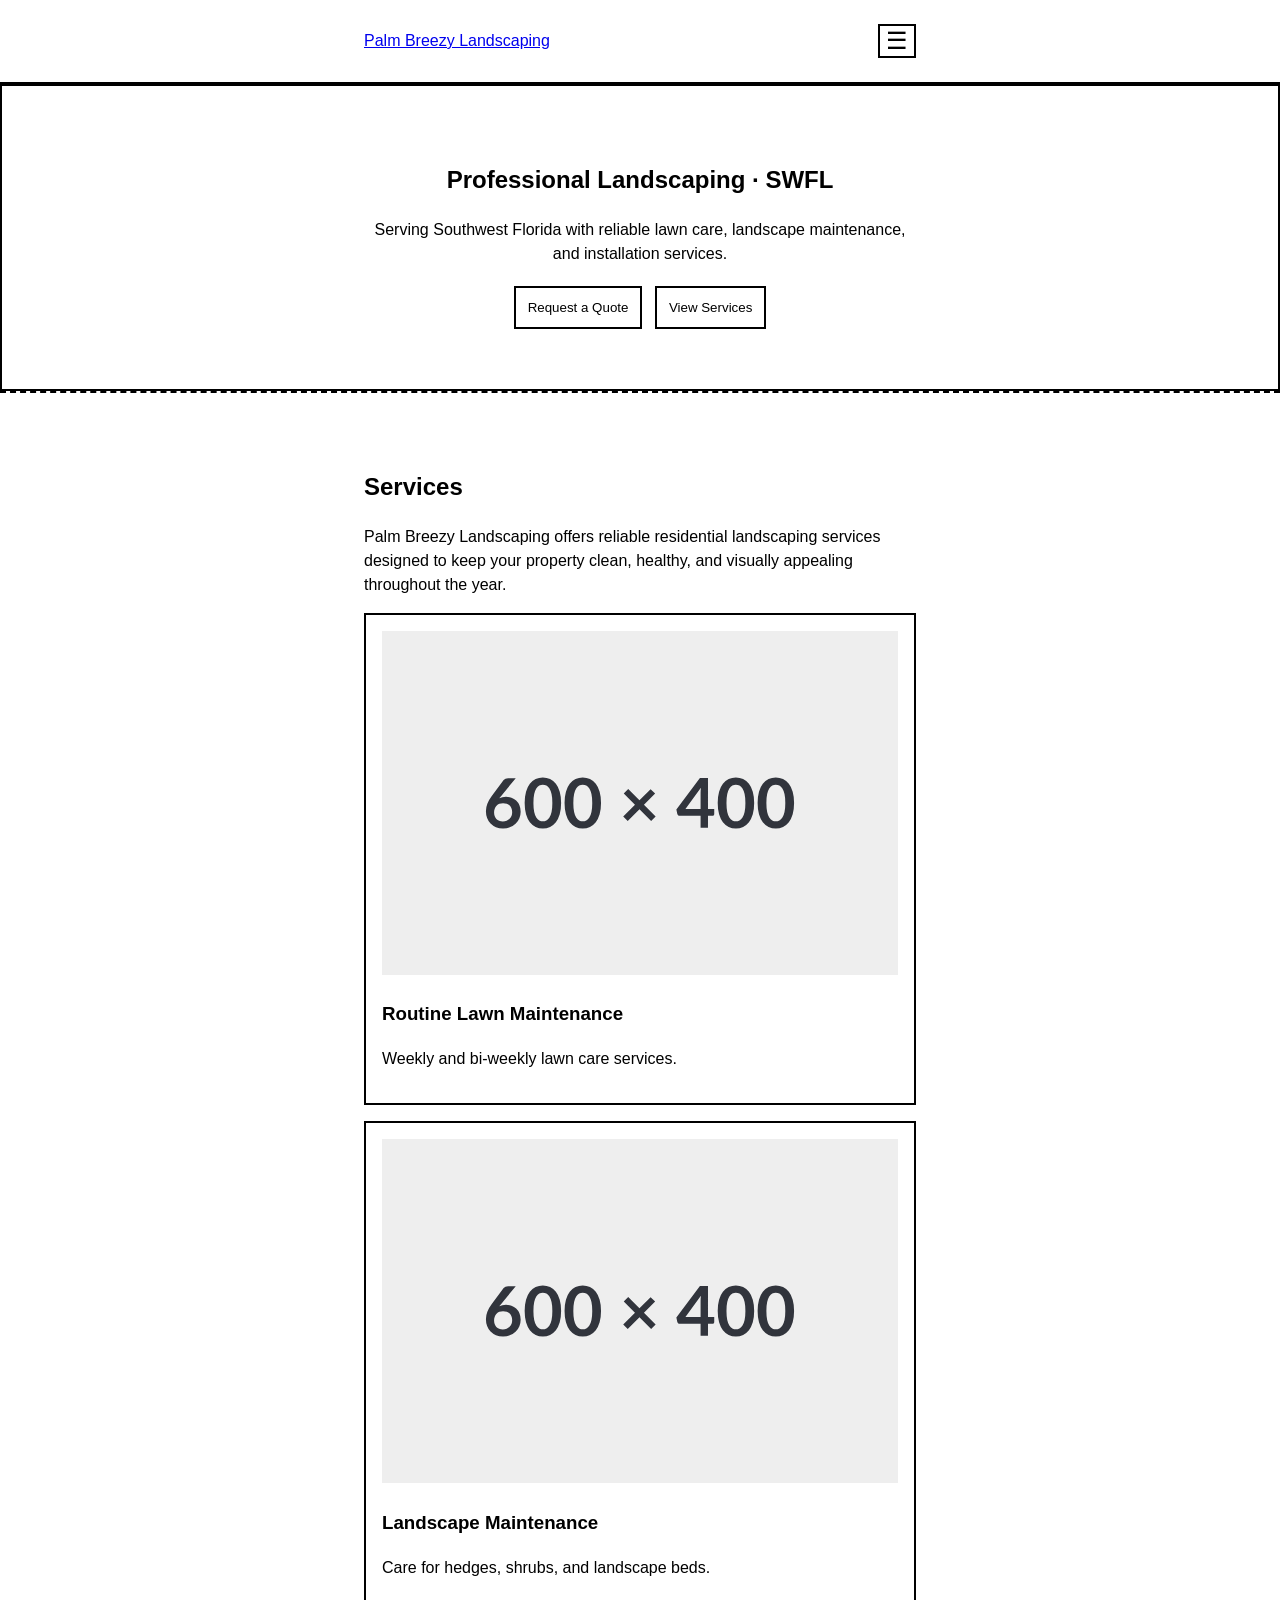
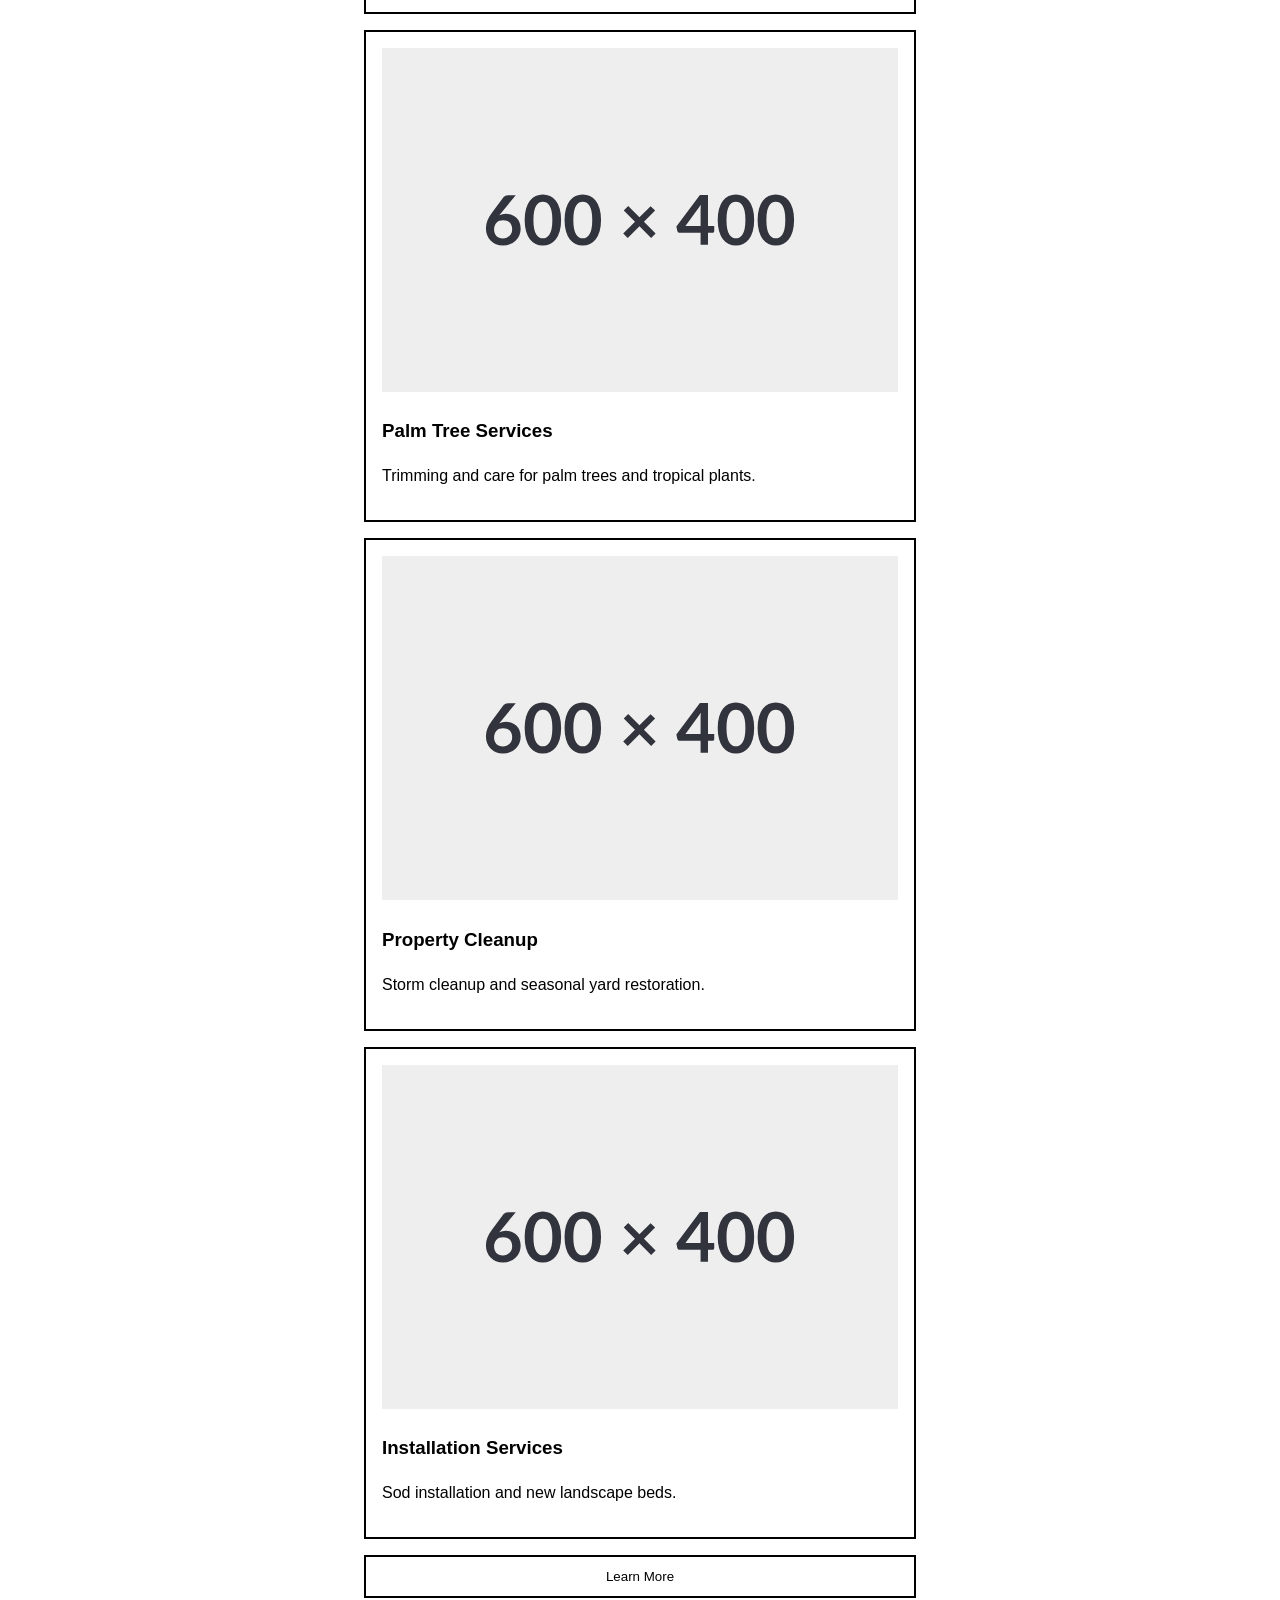
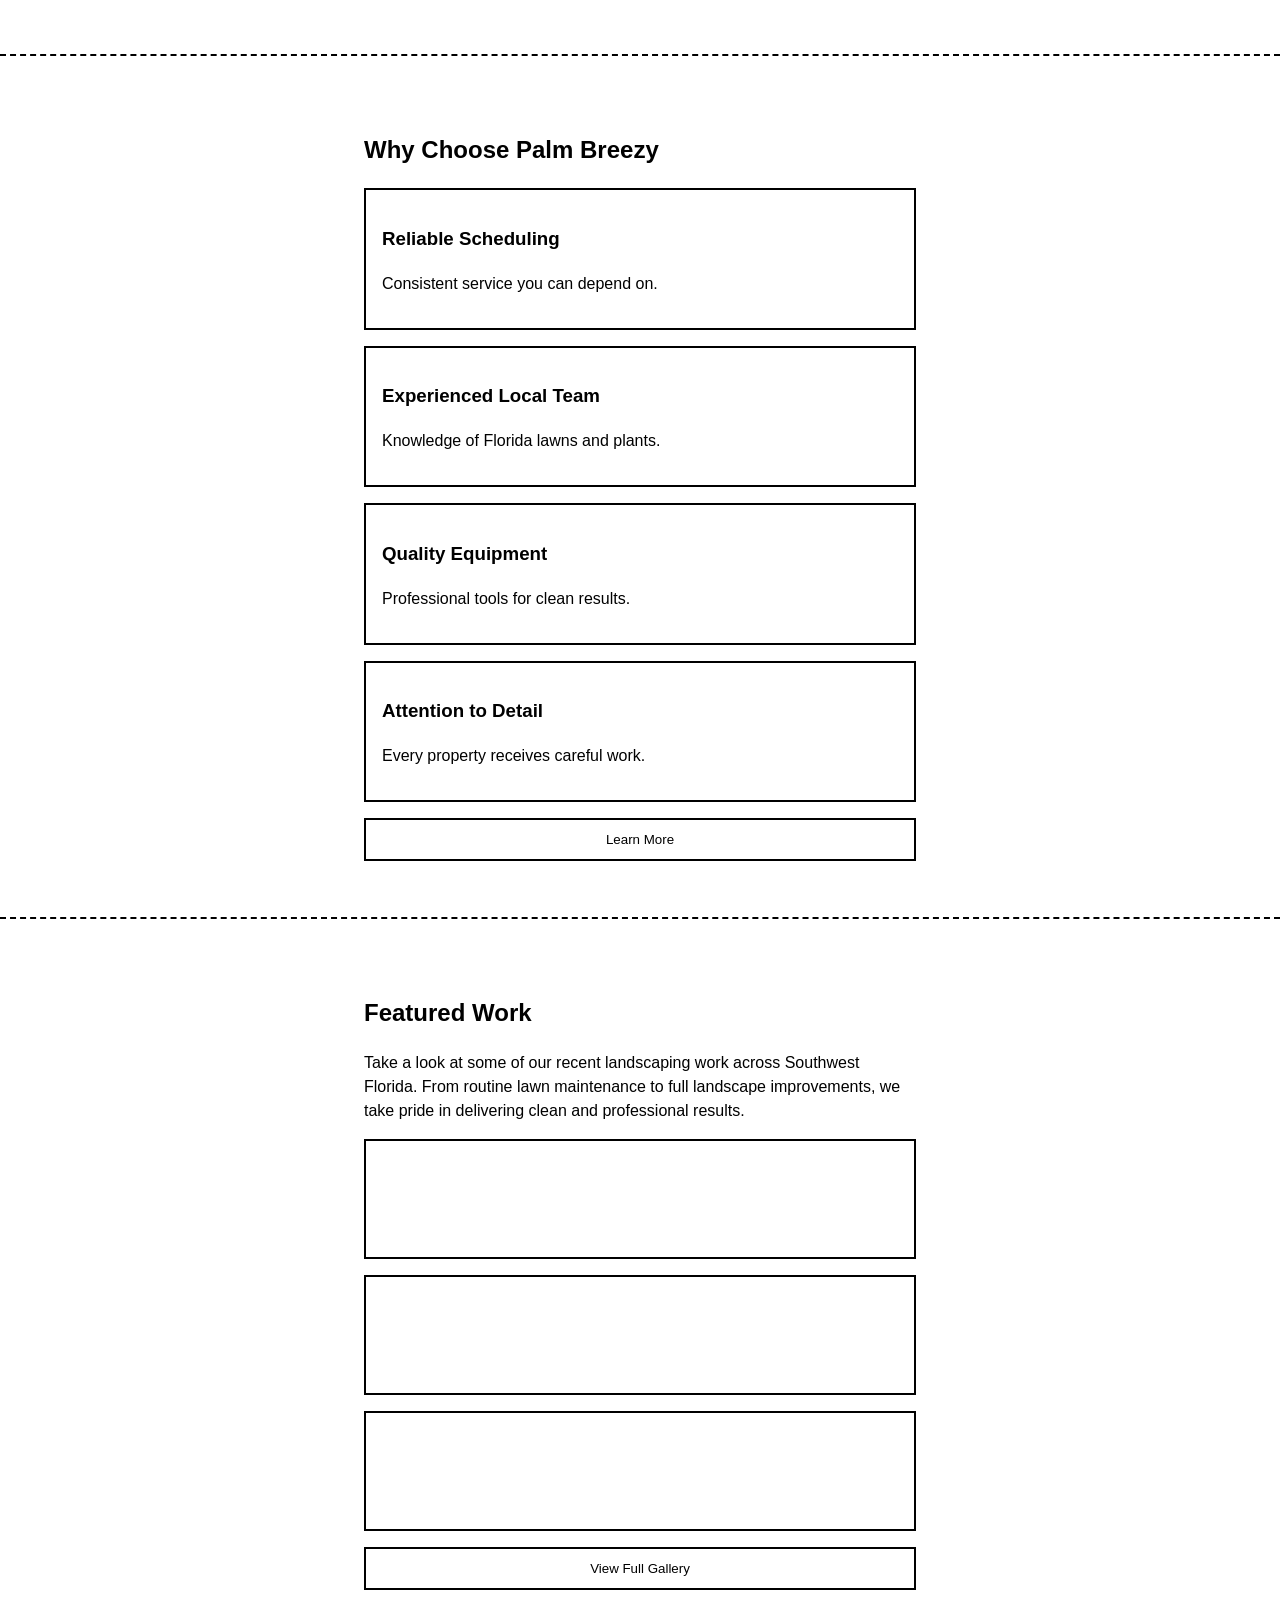
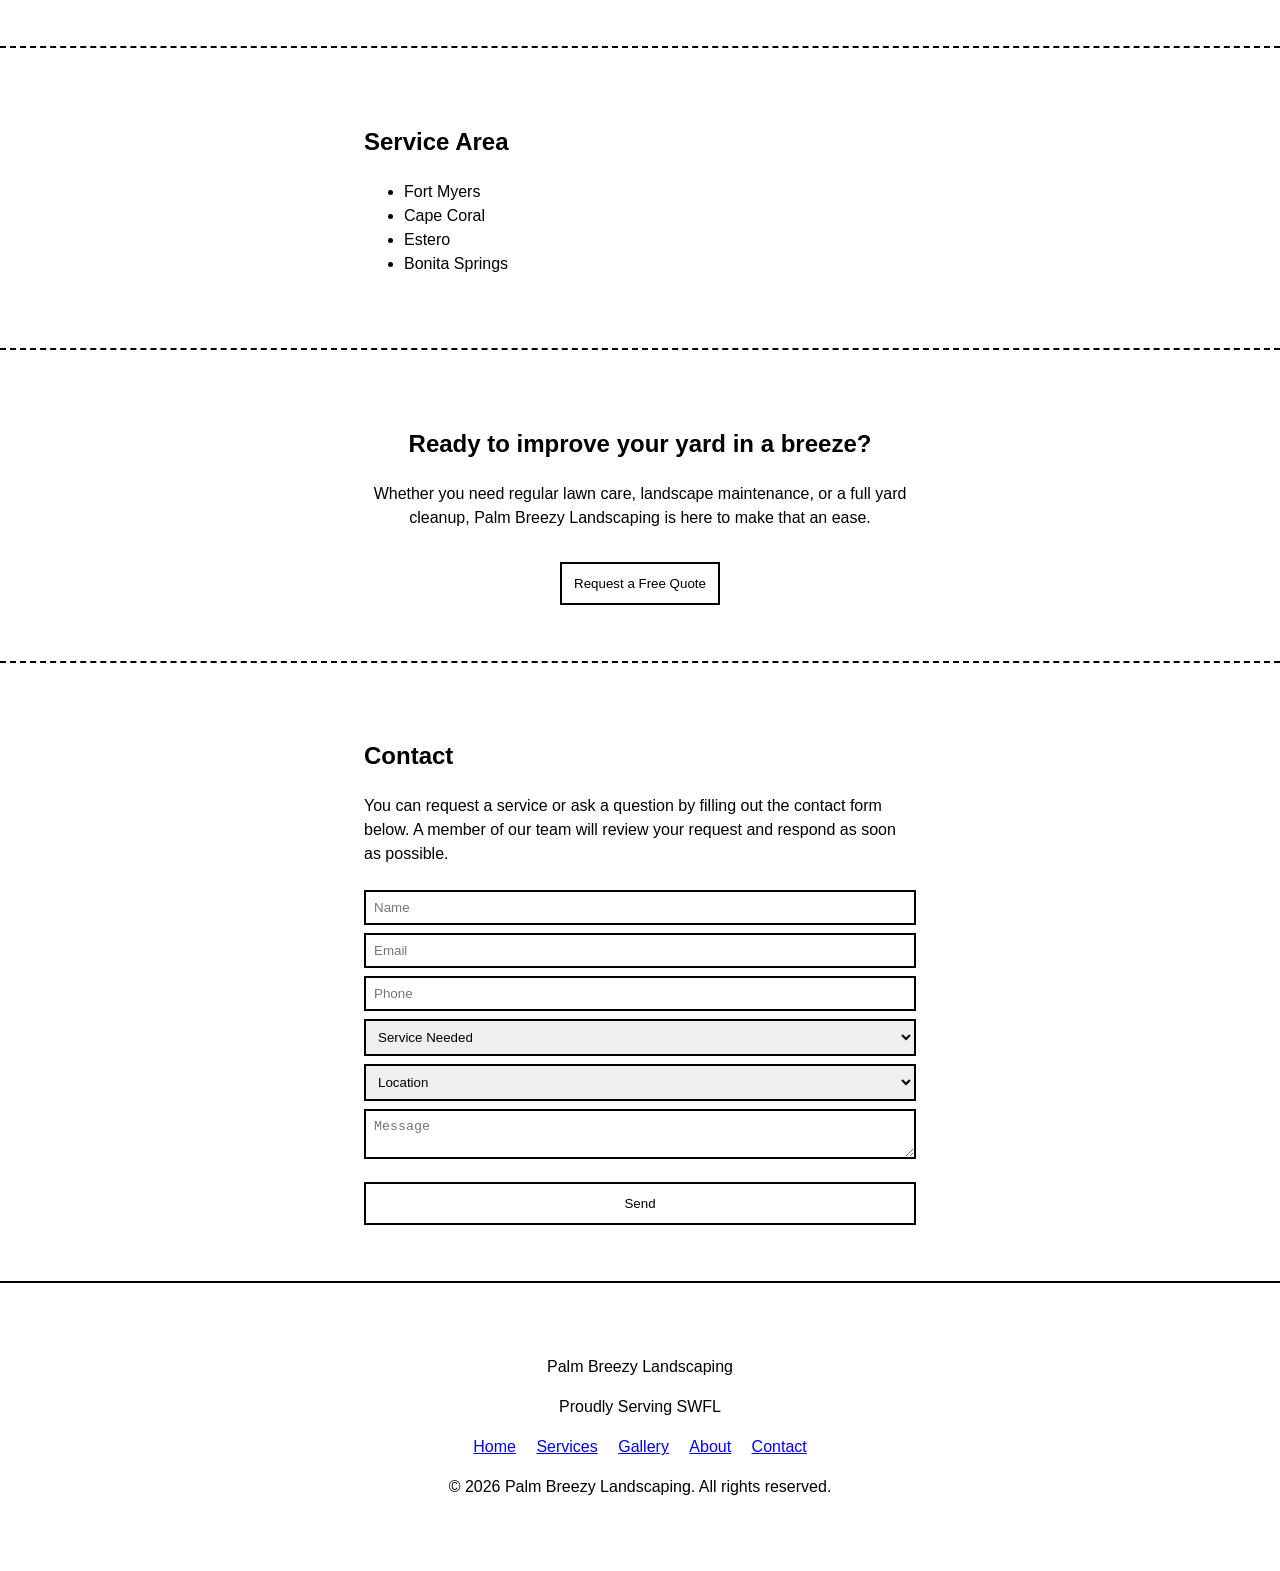
<file: wireframe/wireframe.html>
<!doctype html>
<html lang="en">
  <head>
    <meta charset="UTF-8" />
    <meta name="viewport" content="width=device-width, initial-scale=1.0" />
    <title>Palm Breezy Landscaping - Wireframe</title>
    <link rel="stylesheet" href="wireframe.css" />
  </head>

  <body>
    <!-- Header -->
    <header class="header">
      <div class="container nav__container">
        <div class="logo">
          <a href="index.html">Palm Breezy Landscaping</a>
        </div>

        <button
          class="nav__toggle"
          aria-expanded="false"
          aria-label="Toggle menu"
        >
          ☰
        </button>

        <nav class="nav" aria-label="Primary">
          <ul>
            <li><a href="#">Home</a></li>
            <li><a href="#">Services</a></li>
            <li><a href="#">Gallery</a></li>
            <li><a href="#">About</a></li>
            <li><a href="#">Contact</a></li>
          </ul>

          <button class="nav__cta">Request a Quote</button>
        </nav>
      </div>
    </header>

    <main>
      <!-- Hero Section -->
      <section id="hero">
        <div class="container">
          <h1>Professional Landscaping · SWFL</h1>
          <p>
            Serving Southwest Florida with reliable lawn care, landscape
            maintenance, and installation services.
          </p>

          <div class="hero__buttons">
            <button>Request a Quote</button>
            <button>View Services</button>
          </div>
        </div>
      </section>

      <!-- Services Section -->
      <section id="services">
        <div class="container">
          <h2>Services</h2>
          <p>
            Palm Breezy Landscaping offers reliable residential landscaping
            services designed to keep your property clean, healthy, and visually
            appealing throughout the year.
          </p>
          <div class="services__grid">
            <div class="service__card">
              <img
                src="assets/example-image.svg"
                alt="Service 1 - Routine Lawn Maintenance"
              />
              <h3>Routine Lawn Maintenance</h3>
              <p>Weekly and bi-weekly lawn care services.</p>
            </div>

            <div class="service__card">
              <img
                src="assets/example-image.svg"
                alt="Service 2 - Landscape Maintenance"
              />
              <h3>Landscape Maintenance</h3>
              <p>Care for hedges, shrubs, and landscape beds.</p>
            </div>

            <div class="service__card">
              <img
                src="assets/example-image.svg"
                alt="Service 3 - Palm Tree Services"
              />
              <h3>Palm Tree Services</h3>
              <p>Trimming and care for palm trees and tropical plants.</p>
            </div>

            <div class="service__card">
              <img
                src="assets/example-image.svg"
                alt="Service 4 - Property Cleanup"
              />
              <h3>Property Cleanup</h3>
              <p>Storm cleanup and seasonal yard restoration.</p>
            </div>

            <div class="service__card">
              <img
                src="assets/example-image.svg"
                alt="Service 5 - Installation Services"
              />
              <h3>Installation Services</h3>
              <p>Sod installation and new landscape beds.</p>
            </div>
          </div>
          <button>Learn More</button>
        </div>
      </section>

      <!-- Why Choose Us Section -->
      <section id="why">
        <div class="container">
          <h2>Why Choose Palm Breezy</h2>

          <div class="trust__grid">
            <div class="trust__item">
              <h3>Reliable Scheduling</h3>
              <p>Consistent service you can depend on.</p>
            </div>

            <div class="trust__item">
              <h3>Experienced Local Team</h3>
              <p>Knowledge of Florida lawns and plants.</p>
            </div>

            <div class="trust__item">
              <h3>Quality Equipment</h3>
              <p>Professional tools for clean results.</p>
            </div>

            <div class="trust__item">
              <h3>Attention to Detail</h3>
              <p>Every property receives careful work.</p>
            </div>
          </div>

          <button>Learn More</button>
        </div>
      </section>

      <!-- Featured Work Section -->
      <section id="featured-work">
        <div class="container">
          <h2>Featured Work</h2>
          <p>
            Take a look at some of our recent landscaping work across Southwest
            Florida. From routine lawn maintenance to full landscape
            improvements, we take pride in delivering clean and professional
            results.
          </p>
          <div class="gallery__preview">
            <div class="gallery__item"></div>
            <div class="gallery__item"></div>
            <div class="gallery__item"></div>
          </div>

          <button>View Full Gallery</button>
        </div>
      </section>

      <!-- Service Area -->
      <section id="service-area">
        <div class="container">
          <h2>Service Area</h2>

          <ul class="service__locations">
            <li>Fort Myers</li>
            <li>Cape Coral</li>
            <li>Estero</li>
            <li>Bonita Springs</li>
          </ul>
        </div>
      </section>

      <!-- CTA Section -->
      <section id="cta">
        <div class="container">
          <h2>Ready to improve your yard in a <span>breeze</span>?</h2>
          <p>
            Whether you need regular lawn care, landscape maintenance, or a full
            yard cleanup, Palm Breezy Landscaping is here to make that an ease.
          </p>

          <button>Request a Free Quote</button>
        </div>
      </section>

      <!-- Contact Section -->
      <section id="contact">
        <div class="container">
          <h2>Contact</h2>
          <p>
            You can request a service or ask a question by filling out the
            contact form below. A member of our team will review your request
            and respond as soon as possible.
          </p>
          <form class="contact__form">
            <input type="text" placeholder="Name" />

            <input type="email" placeholder="Email" />

            <input type="tel" placeholder="Phone" />

            <select>
              <option>Service Needed</option>
            </select>

            <select>
              <option>Location</option>
            </select>

            <textarea placeholder="Message"></textarea>

            <button type="submit">Send</button>
          </form>
        </div>
      </section>
    </main>

    <!-- Footer -->
    <footer>
      <div class="container">
        <p>Palm Breezy Landscaping</p>
        <p>Proudly Serving SWFL</p>

        <nav>
          <a href="#">Home</a>
          <a href="#">Services</a>
          <a href="#">Gallery</a>
          <a href="#">About</a>
          <a href="#">Contact</a>
        </nav>

        <p>&copy; 2026 Palm Breezy Landscaping. All rights reserved.</p>
      </div>
    </footer>
  </body>
</html>
</file>
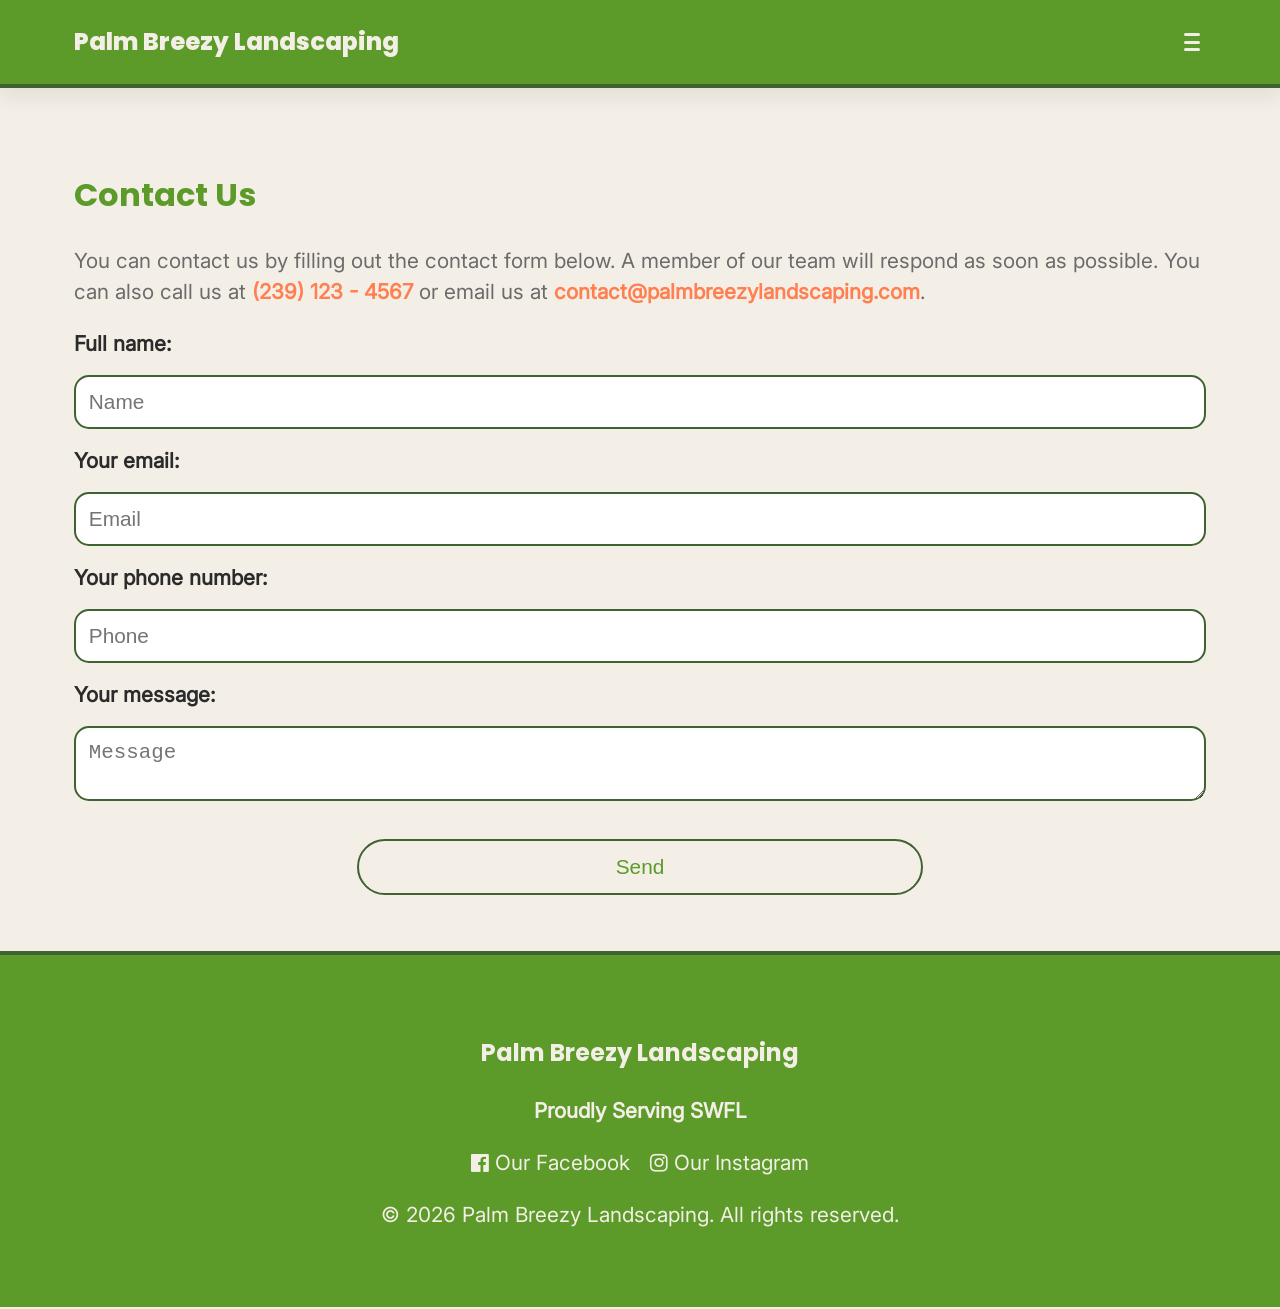
<file: src/pages/contact.html>
<!doctype html>
<html lang="en">
  <head>
    <meta charset="UTF-8" />
    <meta name="viewport" content="width=device-width, initial-scale=1.0" />
    <title>Palm Breezy Landscaping | Contact Us</title>
    <link
      rel="stylesheet"
      href="https://cdnjs.cloudflare.com/ajax/libs/font-awesome/4.7.0/css/font-awesome.min.css"
    />
    <link rel="stylesheet" href="../assets/css/style.css?v=2" />
  </head>

  <body>
    <header class="header">
      <div class="container nav__container">
        <div class="logo">
          <a href="../index.html">Palm Breezy Landscaping</a>
        </div>

        <button
          class="nav__toggle"
          aria-expanded="false"
          aria-label="Toggle menu"
        >
          <span class="bar"></span>
          <span class="bar"></span>
          <span class="bar"></span>
        </button>

        <nav class="nav nav__panel" aria-label="Primary">
          <ul>
            <li>
              <div class="nav__services">
                <button class="nav__services-toggle" aria-expanded="false">
                  <span>Services</span>
                  <i class="fa fa-caret-down nav__services-arrow"></i>
                </button>

                <div class="services__panel">
                  <ul>
                    <li>
                      <a href="services/lawn-maintenance.html">
                        Routine Lawn Maintenance
                      </a>
                    </li>
                    <li>
                      <a href="services/landscape-maintenance.html">
                        Landscape Maintenance
                      </a>
                    </li>
                    <li>
                      <a href="services/palm-tree-services.html">
                        Palm Tree Services
                      </a>
                    </li>
                    <li>
                      <a href="services/property-cleanup.html">
                        Property Cleanup
                      </a>
                    </li>
                    <li>
                      <a href="services/installation-services.html">
                        Installation Services
                      </a>
                    </li>
                  </ul>
                </div>
              </div>
            </li>
            <li><a href="gallery.html">Gallery</a></li>
            <li><a href="about.html">About</a></li>
            <li><a href="contact.html">Contact</a></li>
          </ul>

          <div class="nav__cta-container">
            <a href="request-quote.html"
              ><button class="nav__cta">Request a Quote →</button></a
            >
            <a href="tel:+12391234567"
              ><button class="nav__cta">Call (239) 123 - 4567</button></a
            >
          </div>
        </nav>
      </div>
    </header>

    <main>
      <section id="contact">
        <div class="container">
          <h2>Contact Us</h2>
          <p>
            You can contact us by filling out the contact form below. A member
            of our team will respond as soon as possible. You can also call us
            at
            <a href="tel:+12391234567">(239) 123 - 4567</a> or email us at
            <a href="mailto:contact@palmbreezylandscaping.com"
              >contact@palmbreezylandscaping.com</a
            >.
          </p>
          <form class="contact__form">
            <label>Full name:</label><br />
            <input type="text" placeholder="Name" required />

            <label>Your email:</label><br />
            <input type="email" placeholder="Email" required />

            <label>Your phone number:</label><br />
            <input type="tel" placeholder="Phone" />

            <label>Your message:</label><br />
            <textarea placeholder="Message" required></textarea>

            <div class="contact__btn">
              <button type="submit">Send</button>
            </div>
          </form>
        </div>
      </section>
    </main>

    <footer>
      <div class="container">
        <p class="footer__header">Palm Breezy Landscaping</p>
        <p class="footer__subtitle">Proudly Serving SWFL</p>

        <nav>
          <a href="#"><i class="fa fa-facebook-official"></i> Our Facebook</a>
          <a href="#"><i class="fa fa-instagram"></i> Our Instagram</a>
        </nav>

        <p>&copy; 2026 Palm Breezy Landscaping. All rights reserved.</p>
      </div>
    </footer>
    <script src="../assets/js/script.js?v=2"></script>
  </body>
</html>
</file>
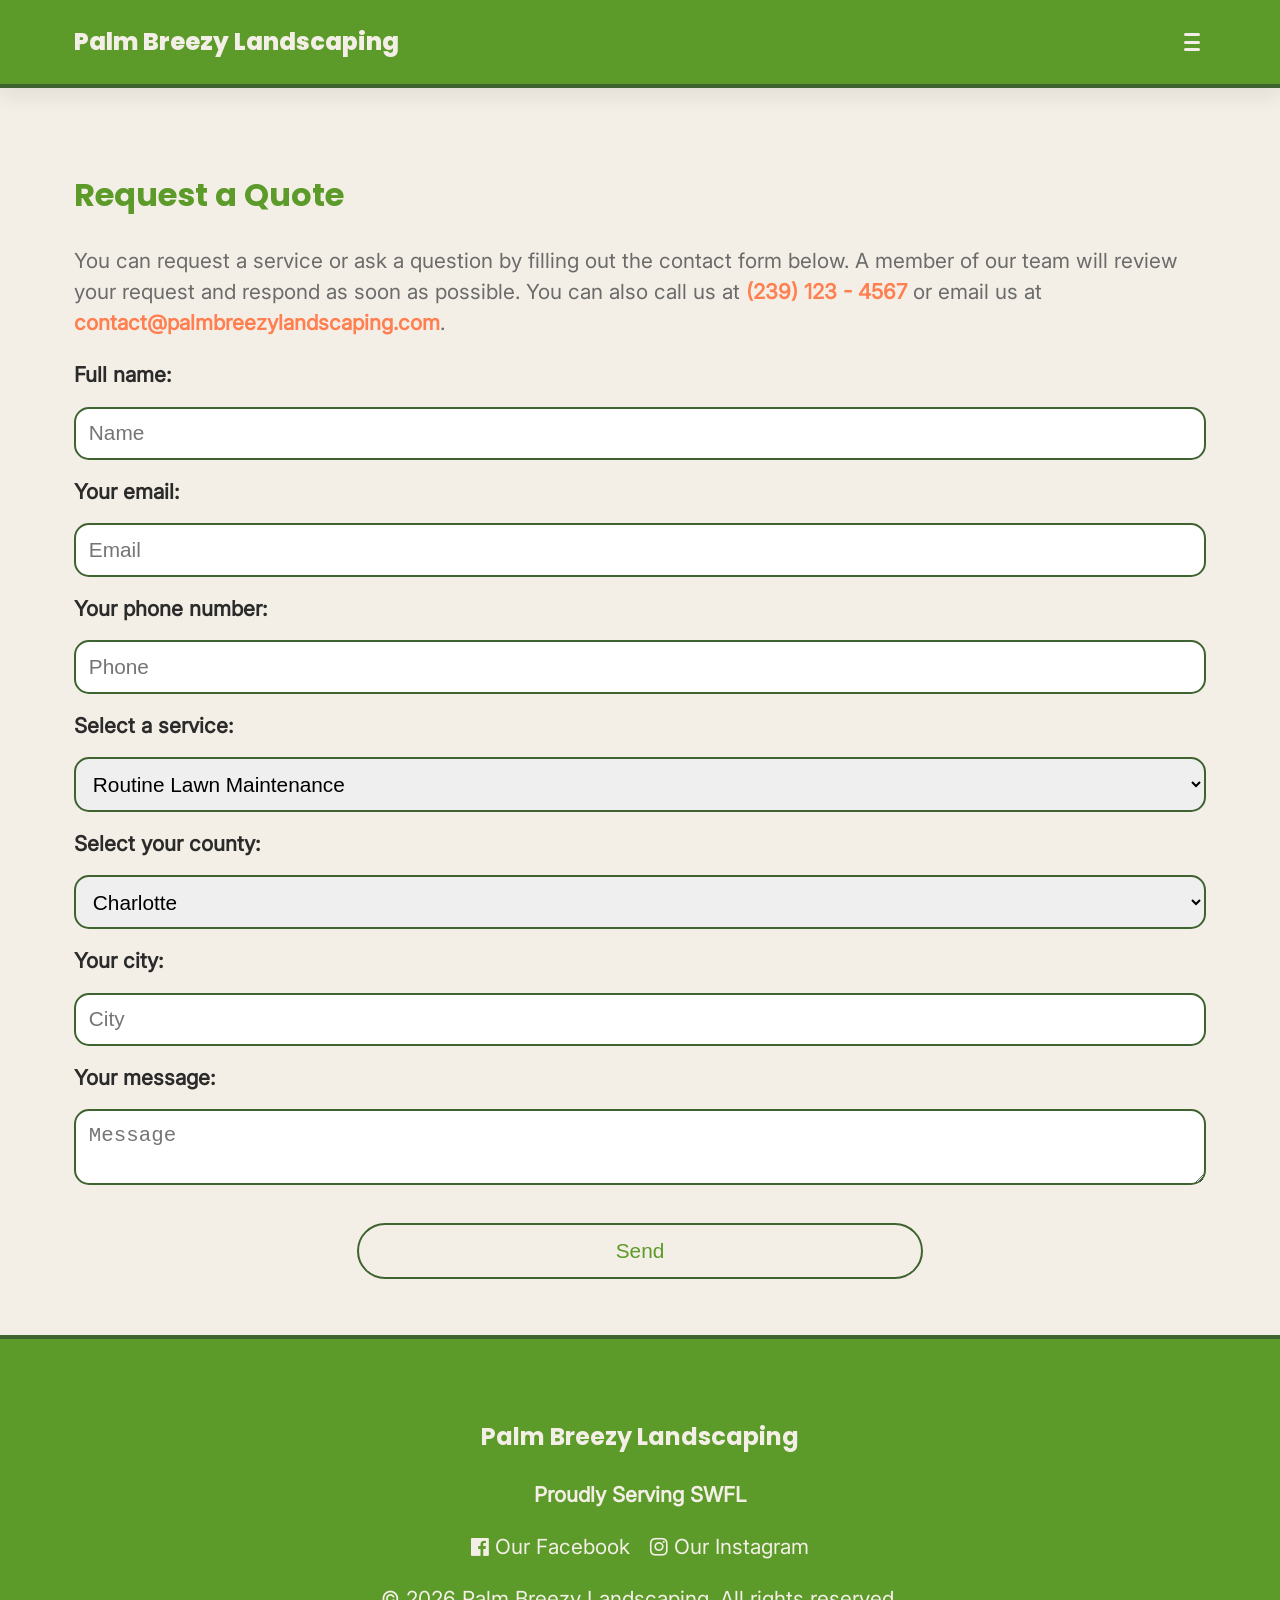
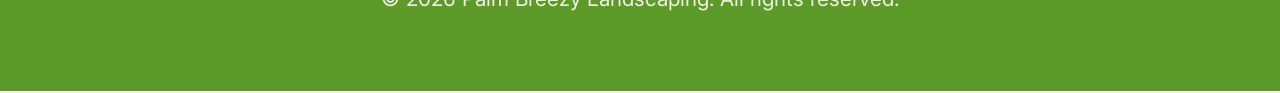
<file: src/pages/request-quote.html>
<!doctype html>
<html lang="en">
  <head>
    <meta charset="UTF-8" />
    <meta name="viewport" content="width=device-width, initial-scale=1.0" />
    <title>Palm Breezy Landscaping | Request a Quote</title>
    <link
      rel="stylesheet"
      href="https://cdnjs.cloudflare.com/ajax/libs/font-awesome/4.7.0/css/font-awesome.min.css"
    />
    <link rel="stylesheet" href="../assets/css/style.css?v=2" />
  </head>

  <body>
    <header class="header">
      <div class="container nav__container">
        <div class="logo">
          <a href="../index.html">Palm Breezy Landscaping</a>
        </div>

        <button
          class="nav__toggle"
          aria-expanded="false"
          aria-label="Toggle menu"
        >
          <span class="bar"></span>
          <span class="bar"></span>
          <span class="bar"></span>
        </button>

        <nav class="nav nav__panel" aria-label="Primary">
          <ul>
            <li>
              <div class="nav__services">
                <button class="nav__services-toggle" aria-expanded="false">
                  <span>Services</span>
                  <i class="fa fa-caret-down nav__services-arrow"></i>
                </button>

                <div class="services__panel">
                  <ul>
                    <li>
                      <a href="services/lawn-maintenance.html">
                        Routine Lawn Maintenance
                      </a>
                    </li>
                    <li>
                      <a href="services/landscape-maintenance.html">
                        Landscape Maintenance
                      </a>
                    </li>
                    <li>
                      <a href="services/palm-tree-services.html">
                        Palm Tree Services
                      </a>
                    </li>
                    <li>
                      <a href="services/property-cleanup.html">
                        Property Cleanup
                      </a>
                    </li>
                    <li>
                      <a href="services/installation-services.html">
                        Installation Services
                      </a>
                    </li>
                  </ul>
                </div>
              </div>
            </li>
            <li><a href="gallery.html">Gallery</a></li>
            <li><a href="about.html">About</a></li>
            <li><a href="contact.html">Contact</a></li>
          </ul>

          <div class="nav__cta-container">
            <a href="request-quote.html"
              ><button class="nav__cta">Request a Quote →</button></a
            >
            <a href="tel:+12391234567"
              ><button class="nav__cta">Call (239) 123 - 4567</button></a
            >
          </div>
        </nav>
      </div>
    </header>

    <main>
      <section id="contact">
        <div class="container">
          <h2>Request a Quote</h2>
          <p>
            You can request a service or ask a question by filling out the
            contact form below. A member of our team will review your request
            and respond as soon as possible. You can also call us at
            <a href="tel:+12391234567">(239) 123 - 4567</a> or email us at
            <a href="mailto:contact@palmbreezylandscaping.com"
              >contact@palmbreezylandscaping.com</a
            >.
          </p>
          <form class="contact__form">
            <label>Full name:</label><br />
            <input type="text" placeholder="Name" required />

            <label>Your email:</label><br />
            <input type="email" placeholder="Email" required />

            <label>Your phone number:</label><br />
            <input type="tel" placeholder="Phone" required />

            <label for="services-list">Select a service:</label><br />
            <select name="services-list" id="services-list" required>
              <option>Routine Lawn Maintenance</option>
              <option>Landscape Maintenance</option>
              <option>Palm Tree Services</option>
              <option>Property Cleanup</option>
              <option>Installation Services</option>
            </select>

            <label>Select your county:</label><br />
            <select required>
              <option>Charlotte</option>
              <option>Collier</option>
              <option>Glades</option>
              <option>Hendry</option>
              <option>Lee</option>
            </select>

            <label>Your city:</label><br />
            <input type="text" placeholder="City" required />

            <label>Your message:</label><br />
            <textarea placeholder="Message" required></textarea>

            <div class="contact__btn">
              <button type="submit">Send</button>
            </div>
          </form>
        </div>
      </section>
    </main>

    <footer>
      <div class="container">
        <p class="footer__header">Palm Breezy Landscaping</p>
        <p class="footer__subtitle">Proudly Serving SWFL</p>

        <nav>
          <a href="#"><i class="fa fa-facebook-official"></i> Our Facebook</a>
          <a href="#"><i class="fa fa-instagram"></i> Our Instagram</a>
        </nav>

        <p>&copy; 2026 Palm Breezy Landscaping. All rights reserved.</p>
      </div>
    </footer>
    <script src="../assets/js/script.js?v=2"></script>
  </body>
</html>
</file>
<file: wireframe/wireframe.css>
*,
*::before,
*::after {
  box-sizing: border-box;
}

body {
  margin: 0;
  font-family: sans-serif;
  line-height: 1.5;
}

.container {
  max-width: 600px;
  margin: 0 auto;
  padding: 1.5rem;
}

section {
  padding: 2rem 0;
}

/* Header */

.header {
  border-bottom: 2px solid black;
}

.nav__container {
  display: flex;
  justify-content: space-between;
  align-items: center;
}

.nav {
  display: none;
}

.nav__toggle {
  font-size: 1.5rem;
  border: 2px solid black;
  background: none;
}

/* Hero */

#hero {
  border: 2px solid black;
  text-align: center;
}

.hero__buttons {
  margin-top: 1rem;
}

.hero__buttons button {
  margin: 0.25rem;
  padding: 0.75rem;
  border: 2px solid black;
  background: none;
}

/* Services */

#services {
  border-top: 2px dashed black;
}

.service__card {
  border: 2px solid black;
  padding: 1rem;
  margin-top: 1rem;
}

#services img {
  width: 100%;
  height: auto;
}

/* Trust Section */

#why {
  border-top: 2px dashed black;
}

.trust__item {
  border: 2px solid black;
  padding: 1rem;
  margin-top: 1rem;
}

#why button {
  margin-top: 1rem;
  width: 100%;
  padding: 0.75rem;
  border: 2px solid black;
  background: none;
}

/* Gallery */

#featured-work {
  border-top: 2px dashed black;
}

.gallery__item {
  border: 2px solid black;
  height: 120px;
  margin-top: 1rem;
}

#featured-work button {
  margin-top: 1rem;
  width: 100%;
  padding: 0.75rem;
  border: 2px solid black;
  background: none;
}

/* Service Area */

#service-area {
  border-top: 2px dashed black;
}

#services button {
  margin-top: 1rem;
  width: 100%;
  padding: 0.75rem;
  border: 2px solid black;
  background: none;
}

/* CTA */

#cta {
  border-top: 2px dashed black;
  text-align: center;
}

#cta button {
  margin-top: 1rem;
  padding: 0.75rem;
  border: 2px solid black;
  background: none;
}

/* Contact */

#contact {
  border-top: 2px dashed black;
}

.contact__form input,
.contact__form select,
.contact__form textarea {
  width: 100%;
  margin-top: 0.5rem;
  padding: 0.5rem;
  border: 2px solid black;
}

.contact__form button {
  margin-top: 1rem;
  width: 100%;
  padding: 0.75rem;
  border: 2px solid black;
  background: none;
}

/* Footer */

footer {
  border-top: 2px solid black;
  text-align: center;
  padding: 2rem 1rem;
}

footer nav {
  margin: 1rem 0;
}

footer nav a {
  display: inline-block;
  margin: 0 0.5rem;
}
</file>
<file: src/assets/css/style.css>
/* ================================
   RESET
   ================================= */

*,
*::before,
*::after {
  box-sizing: border-box;
}

body {
  margin: 0;
}

/* ================================
   DESIGN TOKENS
   ================================= */

:root {
  --color-primary: #5c9a2a;
  --color-secondary: #3f6330;
  --color-accent: #ff7f50;
  --color-surface-dark: #477c30;
  --color-surface-light: #ffffff;
  --color-primary-text: #2b2b2b;
  --color-secondary-text: #6b6b6b;
  --color-neutral: #f4efe6;
  --space-sm: 0.5rem;
  --space-md: 1rem;
  --space-lg: 2rem;
  --space-xl: 3rem;
  --space-xl2: 4rem;
}

/* ================================
   FONTS  
   ================================= */

@font-face {
  font-family: "Poppins-Bold";
  src: url("../fonts/Poppins/Poppins-Bold.ttf");
  font-weight: 600;
  font-style: normal;
  font-display: swap;
}

@font-face {
  font-family: "Poppins-ExtraBold";
  src: url("../fonts/Poppins/Poppins-ExtraBold.ttf");
  font-weight: 800;
  font-style: normal;
  font-display: swap;
}

@font-face {
  font-family: "Inter";
  src: url("../fonts/Inter/Inter-VariableFont_opsz\,wght.ttf");
  font-weight: 400;
  font-style: normal;
  font-display: swap;
}

/* ================================
   BASE TYPOGRAPHY & STYLING
   ================================= */

html {
  scroll-behavior: smooth;
}

body {
  background-color: var(--color-neutral);
  color: var(--color-secondary-text);
  font-family: "Inter", sans-serif;
  font-size: 16px;
  line-height: 1.5;
}

.container {
  max-width: 600px;
  margin: 0 auto;
  padding: 1.5rem;
}

section {
  padding: 2rem 0;
}

h1 {
  font-size: 2.5rem;
  font-weight: 800;
  font-family: "Poppins-Bold", sans-serif;
}

h2 {
  color: var(--color-primary-text);
  font-size: 2rem;
  font-weight: 700;
  font-family: "Poppins-Bold", sans-serif;
}

h3 {
  color: var(--color-primary-text);
  font-size: 1.5rem;
  font-weight: 600;
  font-family: "Poppins-Bold", sans-serif;
}

p {
  font-size: 1.3rem;
  font-weight: 300;
}

/* Desktops and larger screens */
@media (min-width: 801px) {
  .container {
    max-width: 1180px;
  }
}

/* ================================
   HEADER
   ================================= */

.header {
  background: var(--color-primary);
  position: sticky;
  top: 0;
  z-index: 1000;
  border-bottom: 4px solid var(--color-secondary);
  box-shadow: 0 8px 20px rgba(0, 0, 0, 0.08);
}

/* ================================
   NAVIGATION
   ================================= */

.nav {
  display: none;
  pointer-events: none;
}

.nav ul {
  list-style: none;
  padding: 0;
  margin: 0;
  text-align: center;
}

.nav li {
  margin-bottom: var(--space-md);
  font-size: 1.3rem;
}

.nav a {
  text-decoration: none;
  color: var(--color-neutral);
  transition: all 0.3s ease;
}

.nav a:hover {
  color: var(--color-accent);
}

.nav__container {
  display: flex;
  justify-content: space-between;
  align-items: center;
}

.nav__toggle {
  display: flex;
  flex-direction: column;
  justify-content: space-between;
  width: 28px;
  height: 20px;
  background: none;
  border: none;
  cursor: pointer;
}

.nav__toggle .bar {
  width: 100%;
  height: 3px;
  background: var(--color-neutral);
  border-radius: 2px;
  transition: all 0.3s ease;
}

.logo a {
  color: var(--color-neutral);
  text-decoration: none;
  font-family: "Poppins-ExtraBold", sans-serif;
  font-weight: 800;
  font-size: 1.5rem;
}

.nav__services {
  position: relative;
}

.nav__services-toggle {
  display: flex;
  align-items: center;
  justify-content: center;
  gap: 0.5rem;
  width: 100%;
  padding: 0.5rem 0;
  margin: 0;
  border: none;
  background: transparent;
  color: var(--color-neutral);
  font: inherit;
  cursor: pointer;
  transition: all 0.3s ease;
}

.nav__services-toggle:hover {
  color: var(--color-accent);
}

.nav__services-arrow {
  display: inline-block;
  font-size: 0.9em;
  transition: transform 0.25s ease;
}

.nav__services-arrow.active {
  transform: rotate(180deg);
}

.services__panel {
  position: absolute;
  top: 100%;
  left: 50%;
  width: min(90vw, 520px);
  padding: 1rem;
  background: var(--color-surface-dark);
  border: 1px solid var(--color-secondary);
  border-radius: 15px;
  box-shadow: 0 10px 25px rgba(0, 0, 0, 0.08);
  transform: translate(-50%, -10px);
  opacity: 0;
  visibility: hidden;
  pointer-events: none;
  transition:
    opacity 0.25s ease,
    transform 0.25s ease,
    visibility 0.25s ease;
}

.services__panel.active {
  transform: translate(-50%, 0);
  opacity: 1;
  visibility: visible;
  pointer-events: auto;
}

.services__panel ul {
  list-style: none;
  padding: 0;
  margin: 0;
}

.services__panel li {
  margin: 0;
}

.services__panel a {
  display: block;
  padding: 0.75rem 1rem;
  font-size: 1.3rem;
  transition: all 0.3s ease;
}

.services__panel a:hover {
  color: var(--color-accent);
}

.nav__cta-container {
  text-align: center;
  padding-bottom: 1.8rem;
}

.nav__cta {
  margin: 0.65rem;
  padding: 14px 28px;
  width: 60%;
  border: none;
  border-radius: 999px;
  background: var(--color-accent);
  box-shadow: 0 6px 14px rgba(0, 0, 0, 0.12);
  color: var(--color-neutral);
  font-size: 1.3rem;
  font-weight: 600;
  transition: all 0.25s ease;
}

.nav__cta:hover {
  transform: translateY(-2px);
  box-shadow: 0 10px 20px rgba(0, 0, 0, 0.15);
  cursor: pointer;
}

/* Desktops and larger screens */
@media (min-width: 801px) {
}

/* ================================
   HAMBURGER ANIMATION
   ================================= */

.nav__toggle.active .bar:nth-child(1) {
  transform: rotate(45deg) translate(5px, 5px);
}

.nav__toggle.active .bar:nth-child(2) {
  opacity: 0;
}

.nav__toggle.active .bar:nth-child(3) {
  transform: rotate(-45deg) translate(6px, -6px);
}

/* ================================
   MOBILE MENU PANEL
   ================================= */

.nav {
  display: block;
  position: absolute;
  top: 100%;
  left: 0;
  width: 100%;
  background: var(--color-primary);
  border-bottom: 4px solid var(--color-secondary);
  box-shadow: 0 8px 20px rgba(0, 0, 0, 0.08);
  transform: translateY(-10px);
  opacity: 0;
  transition: all 0.25s ease;
}

.nav__panel ul {
  max-width: 640px;
  margin: 0 auto;
}

.nav ul {
  padding: var(--space-lg);
}

.nav a {
  display: block;
  padding: var(--space-sm) 0;
}

.nav.active {
  transform: translateY(0);
  opacity: 1;
  pointer-events: auto;
}

/* ================================
   HERO SECTION
   ================================= */

#hero {
  text-align: center;
  min-height: 95vh;
  background:
    linear-gradient(rgba(0, 0, 0, 0.4), rgba(0, 0, 0, 0.4)),
    url("../images/site/hero-bg.jpg");
  background-color: rgba(0, 0, 0, 0.3);
  background-position: center;
  background-repeat: no-repeat;
  background-size: cover;
}

.hero__container {
  margin-top: 4rem;
}

#hero h1 {
  color: var(--color-neutral);
}

#hero p {
  color: var(--color-neutral);
  margin-top: 2rem;
}

.hero__buttons {
  margin-top: 2rem;
}

.hero__buttons button {
  margin: 0.65rem;
  padding: 14px 28px;
  width: 60%;
  border: none;
  border-radius: 999px;
  background: var(--color-accent);
  box-shadow: 0 6px 14px rgba(0, 0, 0, 0.12);
  color: var(--color-neutral);
  font-size: 1.3rem;
  font-weight: 600;
  transition: all 0.25s ease;
}

.hero__buttons .view__services {
  border: 2px solid var(--color-accent);
  background: none;
}

.hero__buttons button:hover {
  transform: translateY(-2px);
  box-shadow: 0 10px 20px rgba(0, 0, 0, 0.15);
  cursor: pointer;
}

.hero__buttons .view__services:hover {
  background: var(--color-accent);
}

/* Desktops and larger screens */
@media (min-width: 801px) {
  .hero__container {
    max-width: 700px;
  }
}

/* ================================
   SERVICES SECTION
   ================================= */

#services {
  background: var(--color-primary);
}

#services h2 {
  color: var(--color-neutral);
}

.services__grid {
  display: flex;
  flex-wrap: wrap;
  flex-direction: column;
  justify-content: center;
  gap: 1rem;
  margin-top: 2rem;
}

.service__card {
  background: var(--color-surface-dark);
  border: 2px solid var(--color-secondary);
  border-radius: 15px;
  padding: 1.5rem;
  text-align: center;
  transition: all 0.25s ease;
  display: flex;
  flex-direction: column;
  justify-content: space-between;
  flex: 0 0 calc(33% - 20px);
  gap: 1.5rem;
}

.service__card:hover {
  transform: translateY(-2px);
  box-shadow: 0 10px 20px rgba(0, 0, 0, 0.15);
}

#services img {
  width: 100%;
  height: 210.25px;
  object-fit: cover;
  clip-path: circle();
}

#services h3 {
  color: var(--color-neutral);
}

#services p {
  color: var(--color-neutral);
}

.service__card-btn {
  margin-top: auto;
}

.service__card button {
  padding: 14px 28px;
  border: 2px solid var(--color-secondary);
  border-radius: 999px;
  width: 100%;
  background: var(--color-secondary);
  color: var(--color-neutral);
  font-size: 1.3rem;
  font-weight: 400;
  transition: all 0.25s ease;
}

.service__card button:hover {
  transform: translateY(-2px);
  box-shadow: 0 10px 20px rgba(0, 0, 0, 0.15);
  cursor: pointer;
}

#lawn-maintenance h2 {
  color: var(--color-primary);
}

#landscape-maintenance h2 {
  color: var(--color-primary);
}

#palm-tree-services h2 {
  color: var(--color-primary);
}

#property-cleanup h2 {
  color: var(--color-primary);
}

#installation-services h2 {
  color: var(--color-primary);
}

/* Desktops and larger screens */
@media (min-width: 801px) {
  .services__grid {
    flex-direction: row;
  }
}

/* ================================
   WHY US SECTION
   ================================= */

#why h2,
#why h3 {
  color: var(--color-primary);
}

.trust__grid {
  display: flex;
  flex-wrap: wrap;
  flex-direction: column;
  justify-content: center;
  gap: 1rem;
  margin-top: 2rem;
}

.trust__item {
  padding: 1rem;
  background: var(--color-surface-light);
  border: 2px solid var(--color-secondary);
  border-radius: 15px;
  height: auto;
  text-align: center;
  transition: all 0.25s ease;
  display: flex;
  flex-direction: column;
  justify-content: space-between;
  flex: 0 0 calc(33% - 20px);
  gap: 1rem;
}

.trust__item:hover {
  transform: translateY(-2px);
  box-shadow: 0 10px 20px rgba(0, 0, 0, 0.15);
}

.trust__item-img {
  padding-top: 1.3rem;
}

.trust__item img {
  width: 13%;
  height: auto;
}

.trust__item h3 {
  color: var(--color-primary);
}

.trust__item-content {
  padding-top: 1rem;
}

#why a {
  width: 60%;
  text-align: center;
}

#why button {
  margin-top: 1rem;
  padding: 14px 28px;
  border: 2px solid var(--color-secondary);
  border-radius: 999px;
  width: 100%;
  background: none;
  color: var(--color-primary-text);
  font-size: 1.3rem;
  font-weight: 400;
  transition: all 0.25s ease;
}

#why button:hover {
  transform: translateY(-2px);
  box-shadow: 0 10px 20px rgba(0, 0, 0, 0.15);
  background: var(--color-secondary);
  color: var(--color-neutral);
  cursor: pointer;
}

#about h2 {
  color: var(--color-primary);
}

/* Desktops and larger screens */
@media (min-width: 801px) {
  .trust__grid {
    flex-direction: row;
  }

  .trust__item {
    max-width: 350px;
    height: auto;
  }

  .why__btn {
    display: flex;
    justify-content: center;
    padding-top: 1rem;
  }

  #why button {
    width: 50%;
  }
}

/* ================================
   GALLERY SECTION
   ================================= */

#featured-work {
  background: var(--color-primary);
  color: var(--color-neutral);
}

#gallery h2 {
  color: var(--color-primary);
}

#featured-work h2 {
  color: var(--color-neutral);
}

.gallery__grid {
  display: grid;
  grid-template: 1fr;
  gap: 1rem;
}

.gallery__item {
  border: 2px solid var(--color-secondary);
  border-radius: 15px;
  height: 290px;
  transition: all 0.25s ease;
}

.gallery__item:hover {
  transform: translateY(-2px);
  box-shadow: 0 10px 20px rgba(0, 0, 0, 0.15);
}

.gallery__item img {
  width: 100%;
  height: 100%;
  display: block;
  border-radius: 15px;
  object-fit: cover;
  transition: all 0.25s ease;
}

.gallery__item img:hover {
  transform: translateY(-2px);
  box-shadow: 0 10px 20px rgba(0, 0, 0, 0.15);
}

.gallery__item-caption {
  position: absolute;
  bottom: 0;
  left: 0;
  width: 100%;
  padding: 0.5rem 1rem;
  border-radius: 15px;
  background: rgba(0, 0, 0, 0.5);
  color: var(--color-neutral);
  font-size: 1.3rem;
  text-align: center;
  opacity: 0;
  transform: translateY(100%);
  transition:
    opacity 0.3s ease,
    transform 0.3s ease;
}

.gallery__item:hover .gallery__item-caption {
  opacity: 1;
  transform: translateY(0);
}

#featured-work a {
  width: 60%;
  text-align: center;
}

#featured-work button {
  margin-top: 1rem;
  padding: 14px 28px;
  border: 2px solid var(--color-secondary);
  border-radius: 999px;
  width: 100%;
  background: none;
  color: var(--color-neutral);
  font-size: 1.3rem;
  font-weight: 400;
  transition: all 0.25s ease;
}

#featured-work button:hover {
  transform: translateY(-2px);
  box-shadow: 0 10px 20px rgba(0, 0, 0, 0.15);
  background: var(--color-secondary);
  cursor: pointer;
}

/* Desktops and larger screens */
@media (min-width: 801px) {
  .gallery__grid {
    grid-template-columns: repeat(3, 1fr);
  }

  .gallery__btn {
    display: flex;
    justify-content: center;
    padding-top: 1rem;
  }

  #featured-work button {
    width: 50%;
  }
}

/* ================================
   SERVICE AREA SECTION
   ================================= */

#service-area h2 {
  color: var(--color-primary);
}

#service-area ul {
  font-size: 1.3rem;
}

/* ================================
   CTA SECTION
   ================================= */

#cta {
  background:
    linear-gradient(rgba(0, 0, 0, 0.4), rgba(0, 0, 0, 0.4)),
    url("../images/site/cta-section-bg.jpg");
  background-color: rgba(0, 0, 0, 0.3);
  background-position: center;
  background-repeat: no-repeat;
  background-size: cover;
  text-align: center;
}

#cta h2 {
  color: var(--color-neutral);
  font-weight: 800;
}

#cta p {
  color: var(--color-neutral);
}

#cta button {
  margin-top: 1rem;
  padding: 14px 28px;
  width: 70%;
  border: none;
  border-radius: 999px;
  background: var(--color-accent);
  box-shadow: 0 6px 14px rgba(0, 0, 0, 0.12);
  color: var(--color-neutral);
  font-size: 1.3rem;
  font-weight: 600;
  transition: all 0.25s ease;
}

#cta button:hover {
  transform: translateY(-2px);
  box-shadow: 0 10px 20px rgba(0, 0, 0, 0.15);
  cursor: pointer;
}

/* Desktops and larger screens */
@media (min-width: 801px) {
  #cta button {
    width: 50%;
  }
}

/* ================================
   CONTACT SECTION
   ================================= */

#contact h2 {
  color: var(--color-primary);
}

#contact a {
  text-decoration: none;
  color: var(--color-accent);
  font-weight: 600;
}

.contact__form input,
.contact__form select,
.contact__form textarea {
  width: 100%;
  margin: 1rem 0;
  padding: 0.8rem;
  border: 2px solid var(--color-secondary);
  border-radius: 15px;
  font-size: 1.3rem;
}

.contact__form label {
  margin-top: 1rem;
  color: var(--color-primary-text);
  font-size: 1.3rem;
  font-weight: 600;
}

.contact__form button {
  margin-top: 1rem;
  padding: 14px 28px;
  border: 2px solid var(--color-secondary);
  border-radius: 999px;
  width: 100%;
  background: none;
  color: var(--color-primary);
  font-size: 1.3rem;
  font-weight: 400;
  transition: all 0.25s ease;
}

.contact__form button:hover {
  transform: translateY(-2px);
  box-shadow: 0 10px 20px rgba(0, 0, 0, 0.15);
  background: var(--color-secondary);
  color: var(--color-neutral);
  cursor: pointer;
}

/* Desktops and larger screens */
@media (min-width: 801px) {
  .contact__btn {
    display: flex;
    justify-content: center;
  }

  .contact__form button {
    width: 50%;
  }
}

/* ================================
   FOOTER
   ================================= */

footer {
  background-color: var(--color-primary);
  border-top: 4px solid var(--color-secondary);
  text-align: center;
  padding: 2rem 1rem;
}

footer nav {
  margin: 1rem 0;
}

footer p {
  color: var(--color-neutral);
}

footer nav a {
  display: inline-block;
  margin: 0 0.5rem;
  text-decoration: none;
  color: var(--color-neutral);
  font-size: 1.3rem;
  transition: all 0.3s ease;
}

footer nav a:hover {
  color: var(--color-accent);
}

.footer__header {
  font-family: "Poppins-Bold";
  font-size: 1.5rem;
}

.footer__subtitle {
  font-weight: 600;
}
</file>
